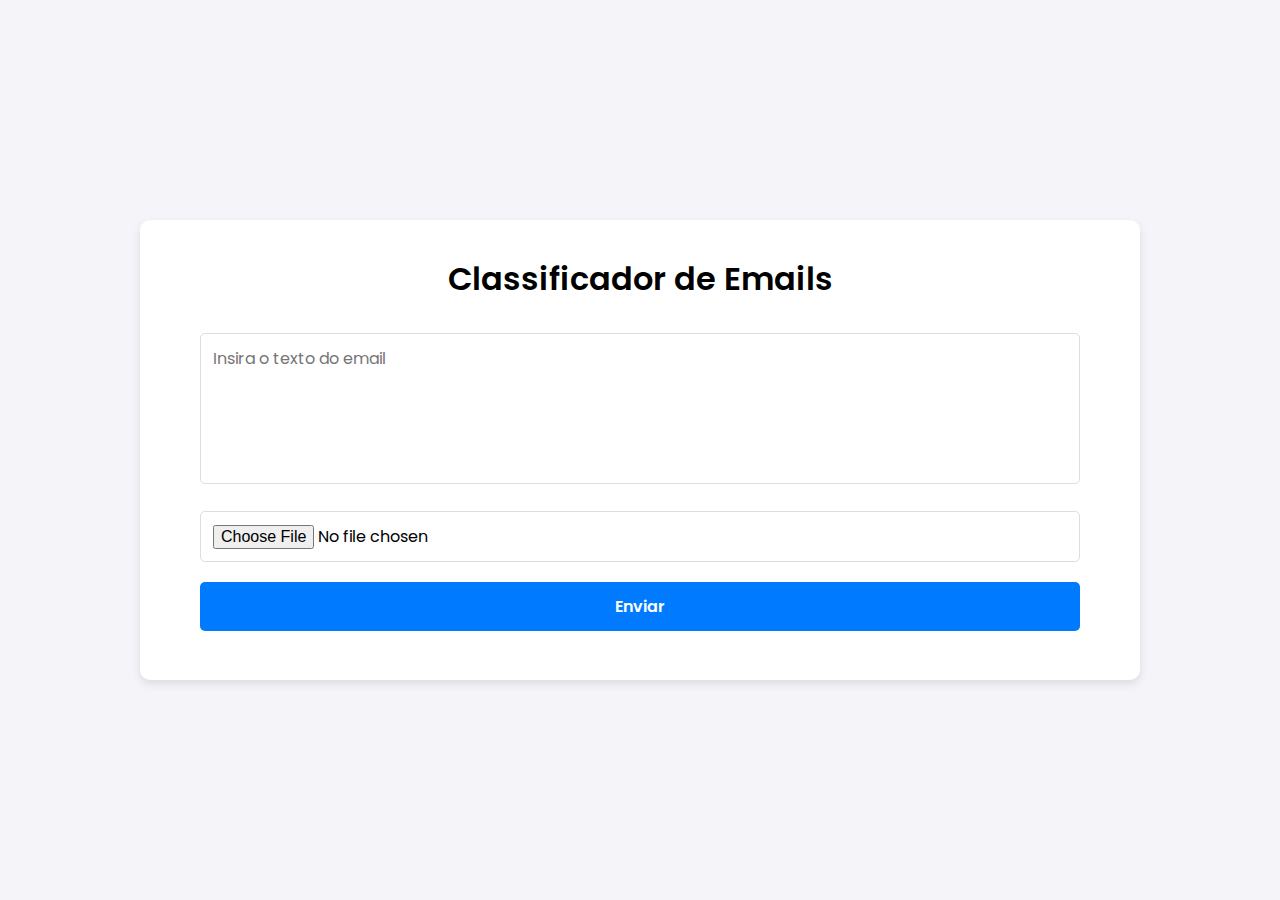
<file: templates/index.html>
<!DOCTYPE html>
<html lang="en">
<head>
    <meta charset="UTF-8">
    <meta name="viewport" content="width=device-width, initial-scale=1.0">
    <title>Classificador de Emails</title>
    <link rel="stylesheet" href="/static/index.css">
</head>
<body>
    <div class="container">
        <h2>Classificador de Emails</h2>
        <textarea id="emailText" rows="5" placeholder="Insira o texto do email"></textarea>
        <input type="file" id="emailFile" accept=".txt, .pdf">
        <button id="submitBtn">Enviar</button>
        <p id="errorMsg" class="error"></p>
    </div>
    <script>
        const submitBtn = document.getElementById('submitBtn');
        const emailText = document.getElementById('emailText');
        const emailFile = document.getElementById('emailFile');
        const errorMsg = document.getElementById('errorMsg');
    
        submitBtn.addEventListener('click', () => {
        errorMsg.textContent = ''; // Limpa mensagens de erro anteriores
    
        // Verifica se ambos texto e arquivo foram enviados
        if (emailText.value.trim() && emailFile.files.length > 0) {
            errorMsg.textContent = 'Por favor, envie apenas texto ou um arquivo, não ambos.';
            return;
        }
    
        // Verifica se nenhum dado foi enviado
        if (!emailText.value.trim() && emailFile.files.length === 0) {
            errorMsg.textContent = 'Por favor, envie um texto ou selecione um arquivo.';
            return;
        }
    
        const formData = new FormData();
        if (emailText.value.trim()) {
            formData.append('text_input', emailText.value.trim());
        }
        if (emailFile.files.length > 0) {
            formData.append('file_input', emailFile.files[0]);
        }
    
        // Envia os dados ao backend
        fetch('/process', {
            method: 'POST',
            body: formData
        })
        .then(response => response.text())
        .then(data => {
            document.open();
            document.write(data);
            document.close();
        })
        .catch(error => console.error('Erro:', error));
        });
    </script>
</body>
</html>
</file>
<file: static/index.css>
@import url('https://fonts.googleapis.com/css2?family=Poppins:wght@300;400;600&display=swap');

body {
  font-family: 'Poppins', sans-serif;
  margin: 0;
  padding: 0;
  display: flex;
  flex-direction: column;
  align-items: center;
  justify-content: center;
  height: 100vh;
  background-color: #f4f4f9;
}

.container {
  background: #ffffff;
  padding: 25px 40px;
  border-radius: 10px;
  box-shadow: 0 4px 10px rgba(0, 0, 0, 0.1);
  width: 90%;
  max-width: 1000px;
  text-align: center;
  box-sizing: border-box;
}

h2 {
  font-size: 2em;
  font-weight: 600;
  margin-bottom: 20px;
  margin-top: 10px;
}

textarea, input[type="file"], button {
  width: calc(100% - 40px);
  margin: 10px 0;
  padding: 12px;
  border: 1px solid #ddd;
  border-radius: 5px;
  font-family: 'Poppins', sans-serif;
  font-size: 1em;
  resize: none;
  box-sizing: border-box;
}

button {
  background-color: #007bff;
  color: #fff;
  border: none;
  cursor: pointer;
  font-weight: 600;
  font-size: 1em;
}

button:hover {
  background-color: #0056b3;
}

.error {
  color: red;
  font-size: 0.9rem;
  margin-top: 10px;
}

/* Media query para telas de dispositivos móveis */
@media (max-width: 768px) {
  h2 {
    font-size: 1.5em;
  }

  textarea, input[type="file"], button {
    width: 100%;
    font-size: 0.9em;
  }

  textarea {
    width: 100%;
    box-sizing: border-box;
  }

  input[type="file"] {
    width: 100%;
    box-sizing: border-box;
  }
}
</file>
